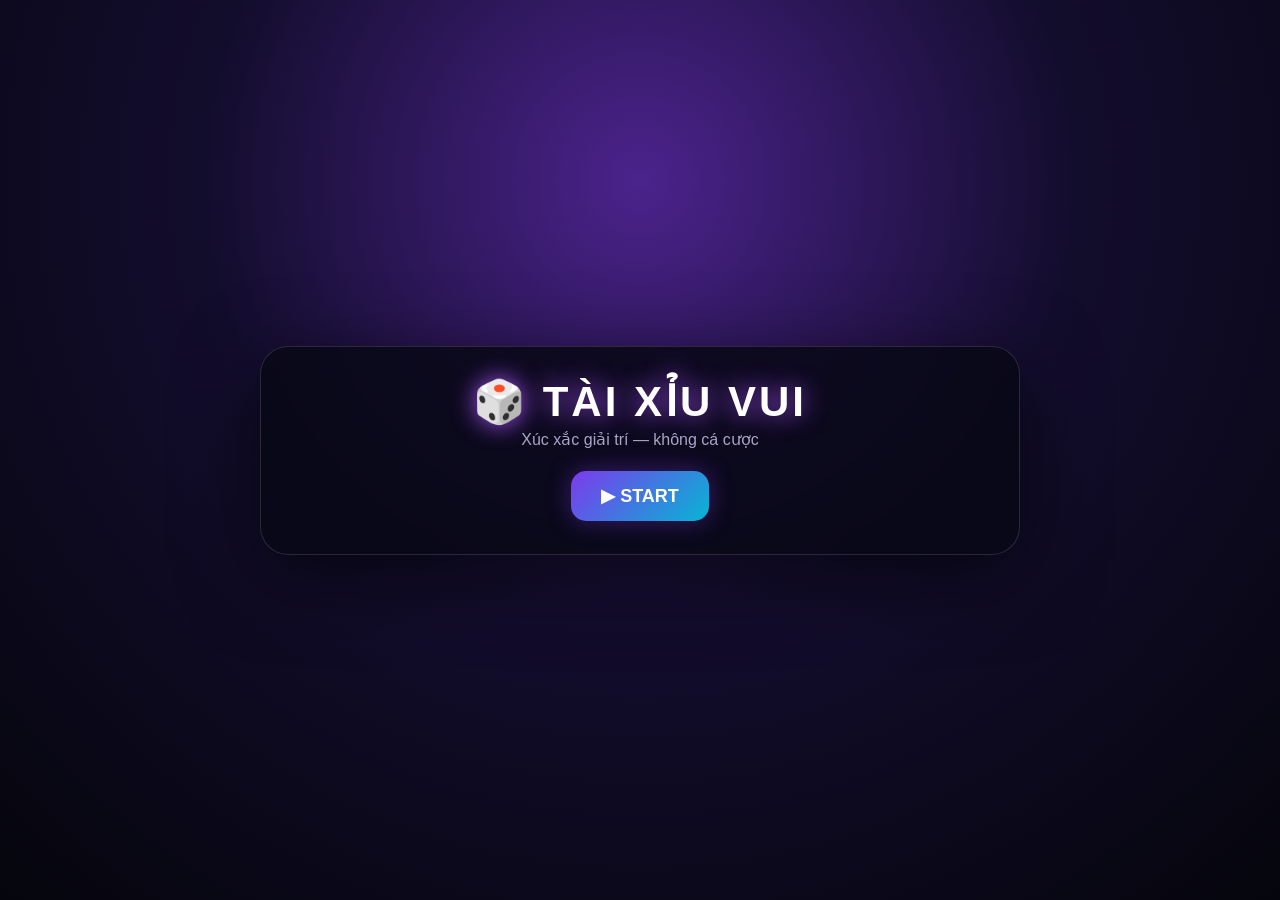
<file: index.html>
<!doctype html>
<html lang="vi">
<head>
<meta charset="utf-8"><meta name="viewport" content="width=device-width,initial-scale=1">
<title>Tài Xỉu Vui</title>
<style>
*{box-sizing:border-box}body{margin:0;min-height:100vh;font-family:Arial,sans-serif;color:#fff;display:flex;justify-content:center;align-items:center;background:radial-gradient(circle at 50% 20%,#4b238c,#130d2d 45%,#05050c);overflow:hidden}
.wrap{width:min(760px,94vw);padding:25px;border-radius:28px;background:#090916dd;border:1px solid #ffffff22;box-shadow:0 20px 80px #0009;backdrop-filter:blur(15px)}
h1{text-align:center;font-size:42px;margin:5px 0 4px;letter-spacing:3px;text-shadow:0 0 25px #a855f7}.sub{text-align:center;color:#aaa5c7;margin:0 0 22px}
button{border:0;border-radius:15px;padding:14px 30px;font-weight:800;font-size:18px;cursor:pointer;color:#fff;background:linear-gradient(135deg,#7c3aed,#06b6d4);box-shadow:0 0 25px #7c3aed66}
button:hover{transform:translateY(-2px)}#game{text-align:center}.dice{display:flex;justify-content:center;gap:18px;margin:28px 0}.die{width:90px;height:90px;border-radius:20px;background:linear-gradient(145deg,#fff,#cfd3df);color:#111;display:grid;place-items:center;font-size:48px;font-weight:bold;box-shadow:0 12px 30px #0008,0 0 20px #fff3}.shake{animation:shake .55s}@keyframes shake{0%,100%{transform:rotate(0)}25%{transform:rotate(12deg) scale(1.08)}50%{transform:rotate(-12deg) scale(.95)}75%{transform:rotate(8deg) scale(1.05)}}
.total{font-size:26px;margin:12px}.result{font-size:40px;font-weight:900;margin:8px;text-shadow:0 0 22px currentColor}.tai{color:#38bdf8}.xiu{color:#c084fc}.history{margin-top:22px;border-top:1px solid #ffffff18;padding-top:15px;color:#c9c4df;max-height:130px;overflow:auto}.row{padding:5px}.start{display:flex;justify-content:center;margin-bottom:8px}
</style>
</head>
<body><div class="wrap">
<h1>🎲 TÀI XỈU VUI</h1><p class="sub">Xúc xắc giải trí — không cá cược</p>
<div class="start"><button id="start">▶ START</button></div>
<div id="game" style="display:none">
<div class="dice"><div class="die" id="d1">⚀</div><div class="die" id="d2">⚀</div><div class="die" id="d3">⚀</div></div>
<button id="roll">🎲 LẮC XÚC XẮC</button>
<div class="total">Tổng: <b id="total">-</b></div><div id="result" class="result">-</div>
<div class="history" id="history">Lịch sử lượt chơi sẽ hiện ở đây.</div>
</div></div>
<script>
const faces=['⚀','⚁','⚂','⚃','⚄','⚅'];let hist=[];
start.onclick=()=>{game.style.display='block';start.style.display='none'};
roll.onclick=()=>{
 roll.disabled=true; document.querySelectorAll('.die').forEach(x=>x.classList.add('shake'));
 setTimeout(()=>{
  let a=1+Math.floor(Math.random()*6),b=1+Math.floor(Math.random()*6),c=1+Math.floor(Math.random()*6),s=a+b+c;
  [d1,d2,d3].forEach((e,i)=>{e.textContent=faces[[a,b,c][i]];e.classList.remove('shake')});
  total.textContent=s;let r=s>=11?'TÀI':'XỈU';result.textContent=r;result.className='result '+(r==='TÀI'?'tai':'xiu');
  hist.unshift(`#${hist.length+1} — ${a}+${b}+${c} = ${s} → ${r}`);history.innerHTML=hist.slice(0,12).map(x=>`<div class="row">${x}</div>`).join('');
  roll.disabled=false;
 },600)
};
</script></body></html>
</file>
